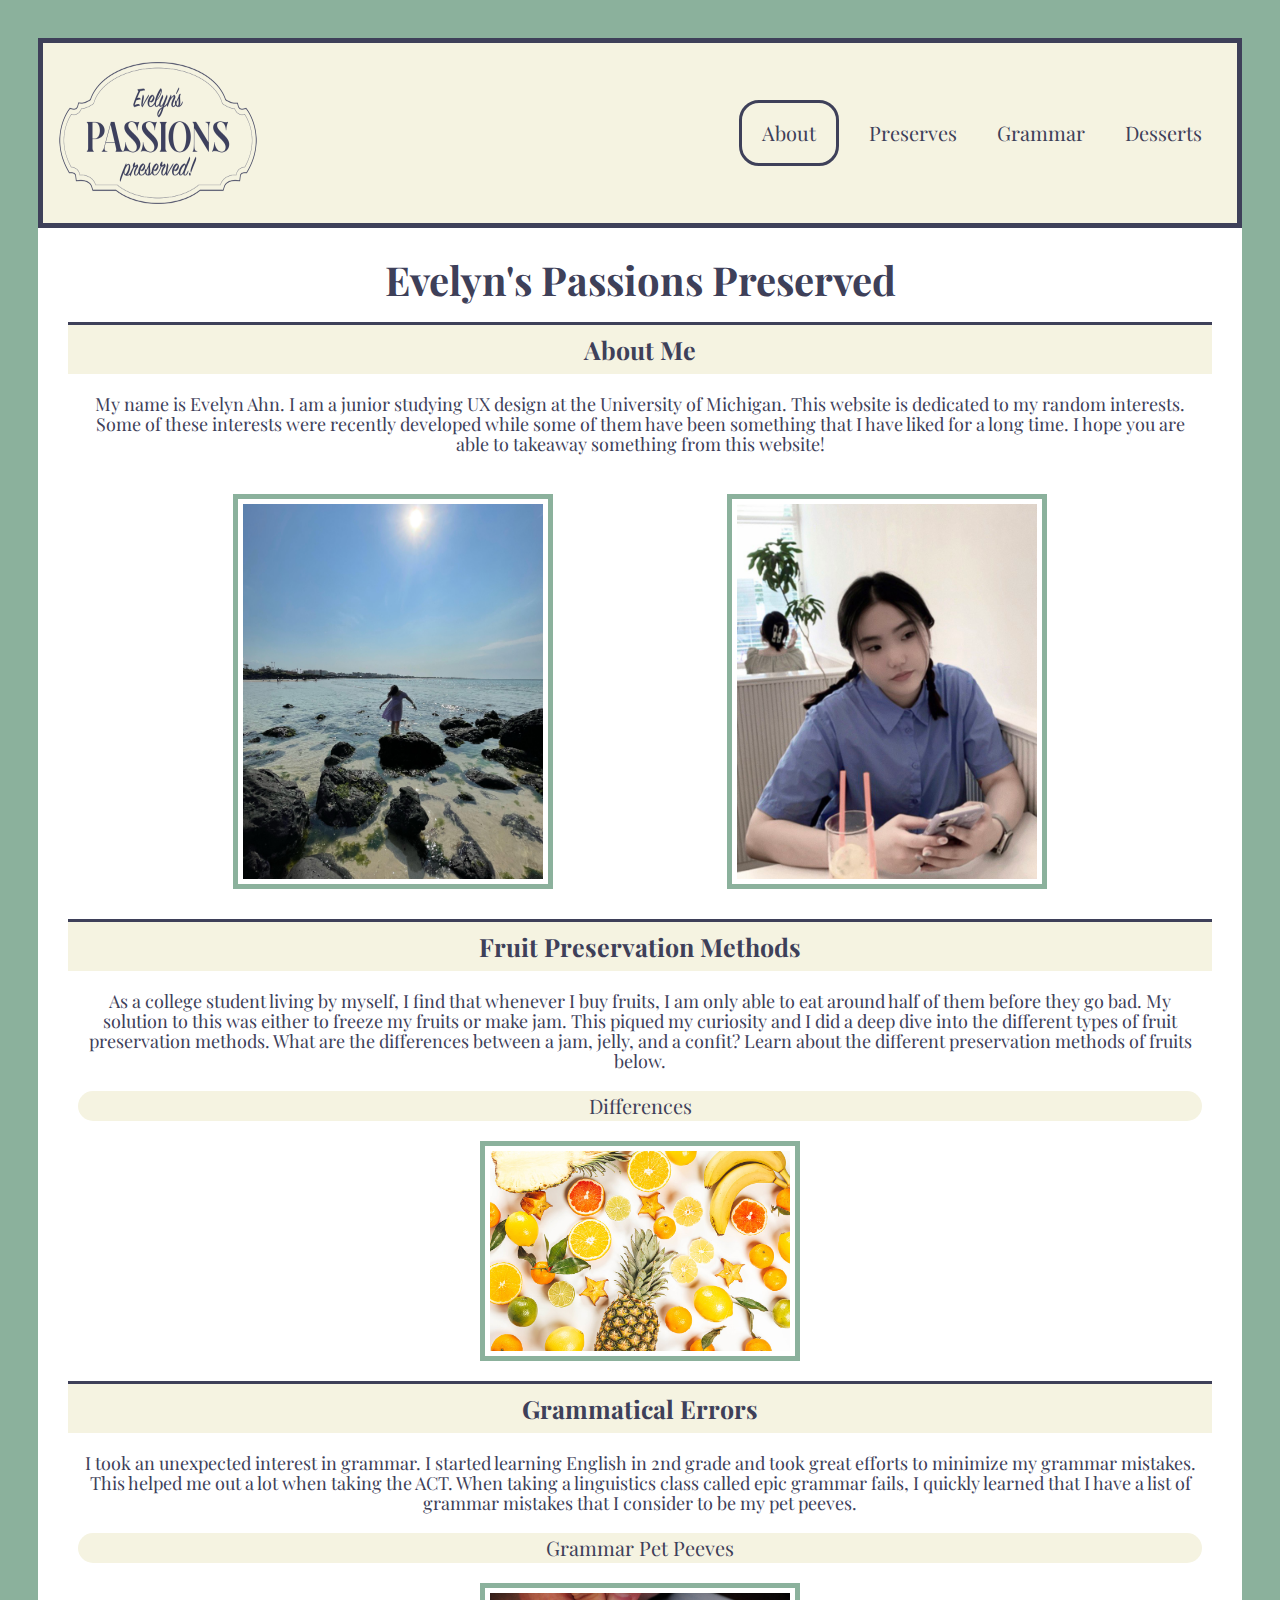
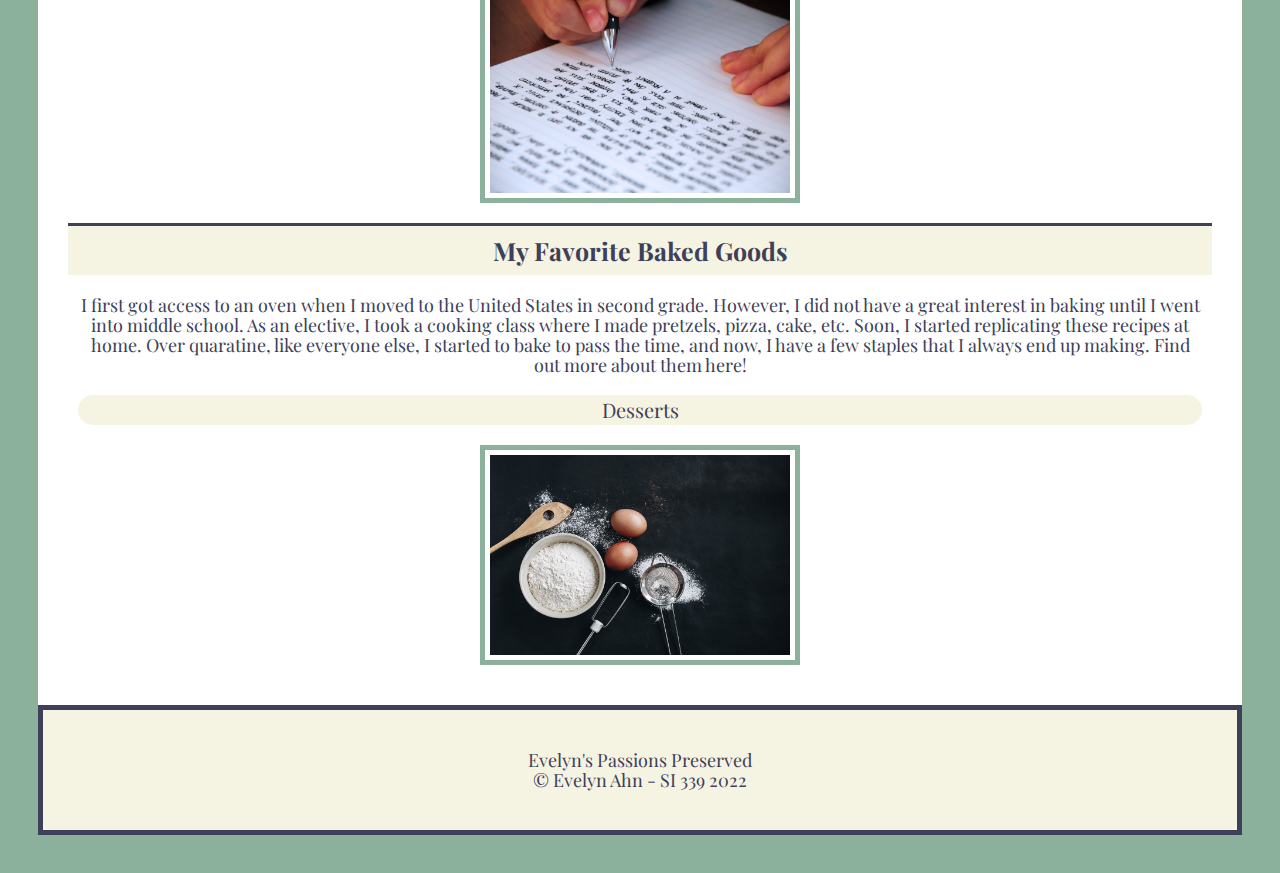
<file: index.html>
<!DOCTYPE html>
<html lang="en">
    <head>
        <meta charset="UTF-8">
        <meta http-equiv="X-UA-Compatible" content="IE=edge">
        <meta name="viewport" content="width=device-width, initial-scale=1.0">
        <title>Evelyn's Passions Preserved</title>
        <link rel="icon" type="image/x-icon" href="images/icon.ico">
        <link rel="stylesheet" type="text/css" href="css/html5reset.css">
        <link rel="stylesheet" type="text/css" href="css/style.css">
    </head>
    <body>
        <a class="skip" href="index.html">Skip to Main Content</a></div>
        <header>
            <img src="images/logo.png" alt="Evelyn's Passions Preserved Logo" id="logo">
            <nav>
                <ul>
                    <li class="active"><a href="index.html">About</a></li>
                    <li><a href="methods.html">Preserves</a></li>
                    <li><a href="grammar.html">Grammar</a></li>
                    <li><a href="desserts.html">Desserts</a></li>
                </ul>
            </nav>
        </header>
        <main class="container">
            <div class = overview>
                <h1>Evelyn's Passions Preserved</h1>
            </div>
    
            <div class="about text-block" tabindex="0">
                <h2>About Me</h2>
                <p>My name is Evelyn Ahn. I am a junior studying UX design at the University of Michigan. This website is dedicated to my random interests. Some of these interests were recently developed while some of them have been something that I have liked for a long time. I hope you are able to takeaway something from this website!</p>
            </div>

            <div class="about-image">
                <img class="evelyn1" src="images/evelyn.jpg" alt="Girl standing in the water at the beach">
                <img class="evelyn2" src="images/evelyn5.jpg" alt="Girl at a cafe">
            </div>
    
            <div class="div-image">
                <div>
                    <h2>Fruit Preservation Methods</h2>
                    <p>As a college student living by myself, I find that whenever I buy fruits, I am only able to eat around half of them before they go bad. My solution to this was either to freeze my fruits or make jam. This piqued my curiosity and I did a deep dive into the different types of fruit preservation methods. What are the differences between a jam, jelly, and a confit? Learn about the different preservation methods of fruits below.</p>
                    <a href="methods.html">Differences</a>
                </div>
                <!-- https://www.flickr.com/photos/30478819@N08/50756523663 -->
                <img src="images/fruits.jpeg" alt="Scattered array of different fruits" class="slide-image">
        
                <div>
                    <h2>Grammatical Errors</h2>
                    <p>I took an unexpected interest in grammar. I started learning English in 2nd grade and took great efforts to minimize my grammar mistakes. This helped me out a lot when taking the ACT. When taking a linguistics class called epic grammar fails, I quickly learned that I have a list of grammar mistakes that I consider to be my pet peeves.</p>
                    <a href="grammar.html">Grammar Pet Peeves</a>
                </div>
                <!-- https://t3.gstatic.com/images?q=tbn:ANd9GcTUjy-4EYOruxSwTkQKOpcZ0thOytoQE11iPOmS9Ztt4dtNvtyO -->
                <img src="images/writing.jpeg" alt ="A person writing on paper" class="slide-image">
        
                <div>
                    <h2>My Favorite Baked Goods</h2>
                    <p>I first got access to an oven when I moved to the United States in second grade. However, I did not have a great interest in baking until I went into middle school. As an elective, I took a cooking class where I made pretzels, pizza, cake, etc. Soon, I started replicating these recipes at home. Over quaratine, like everyone else, I started to bake to pass the time, and now, I have a few staples that I always end up making. Find out more about them here!</p>
                    <a href="desserts.html">Desserts</a>
                </div>
            </div>
                <!-- https://www.flickr.com/photos/30478819@N08/25291626418 -->
                <img src="images/baking.jpg" alt="Flour, eggs, sift, and spatula on granite" class="slide-image">

        </main>
        <footer>
            <p>Evelyn's Passions Preserved<br>
            &copy; Evelyn Ahn - SI 339 2022</p>
        </footer>
    </body>      
</html>
</file>
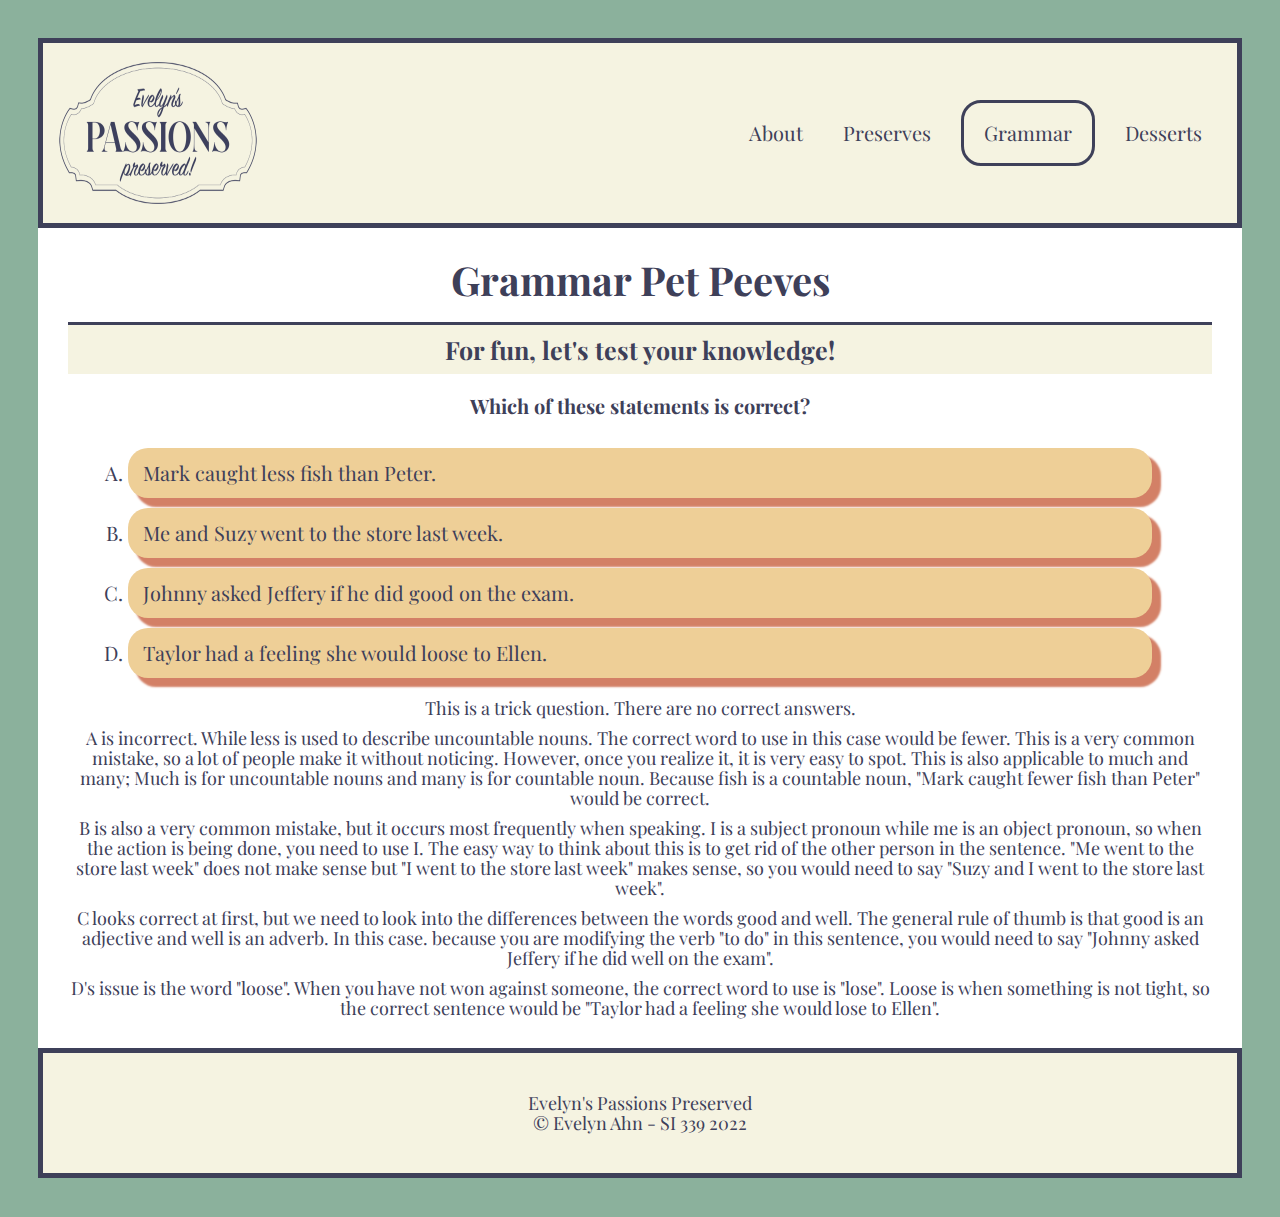
<file: grammar.html>
<!DOCTYPE html>
<html lang="en">
    <head>
        <meta charset="UTF-8">
        <meta http-equiv="X-UA-Compatible" content="IE=edge">
        <meta name="viewport" content="width=device-width, initial-scale=1.0">
        <title>Grammar Pet Peeves</title>
        <link rel="icon" type="image/x-icon" href="images/icon.ico">
        <link rel="stylesheet" type="text/css" href="css/html5reset.css">
            <link rel="stylesheet" type="text/css" href="css/style.css">
    </head>
    <body>
        <a class="skip" href = "index.html">Skip to Main Content</a></div>
        <header>
            <img src="images/logo.png" alt="Evelyn's Passions Preserved Logo" id="logo">
            <nav>
                <ul>
                    <li><a href="index.html">About</a></li>
                    <li><a href="methods.html">Preserves</a></li>
                    <li class="active"><a href="grammar.html">Grammar</a></li>
                    <li><a href="desserts.html">Desserts</a></li>
                </ul>
            </nav>
        </header>
        <main>
            <h1>Grammar Pet Peeves</h1>
            <h2>For fun, let's test your knowledge!</h2>
            <h3>Which of these statements is correct?</h3>
            <ol type="A">
                <li>Mark caught less fish than Peter.</li>
                <li>Me and Suzy went to the store last week.</li>
                <li>Johnny asked Jeffery if he did good on the exam.</li>
                <li>Taylor had a feeling she would loose to Ellen.</li>
            </ol>
            <p>This is a trick question. There are no correct answers.</p>
            <p>A is incorrect. While less is used to describe uncountable nouns. The correct word to use in this case would be fewer. This is a very common mistake, so a lot of people make it without noticing. However, once you realize it, it is very easy to spot. This is also applicable to much and many; Much is for uncountable nouns and many is for countable noun. Because fish is a countable noun, "Mark caught fewer fish than Peter" would be correct.</p>
            <p>B is also a very common mistake, but it occurs most frequently when speaking. I is a subject pronoun while me is an object pronoun, so when the action is being done, you need to use I. The easy way to think about this is to get rid of the other person in the sentence. "Me went to the store last week" does not make sense but "I went to the store last week" makes sense, so you would need to say "Suzy and I went to the store last week".</p>
            <p>C looks correct at first, but we need to look into the differences between the words good and well. The general rule of thumb is that good is an adjective and well is an adverb. In this case. because you are modifying the verb "to do" in this sentence, you would need to say "Johnny asked Jeffery if he did well on the exam".</p>
            <p>D's issue is the word "loose". When you have not won against someone, the correct word to use is "lose". Loose is when something is not tight, so the correct sentence would be "Taylor had a feeling she would lose to Ellen".</p>
        </main>
        <footer>
            <p>Evelyn's Passions Preserved<br>
            &copy; Evelyn Ahn - SI 339 2022</p>
        </footer>
    </body>
</html>
</file>
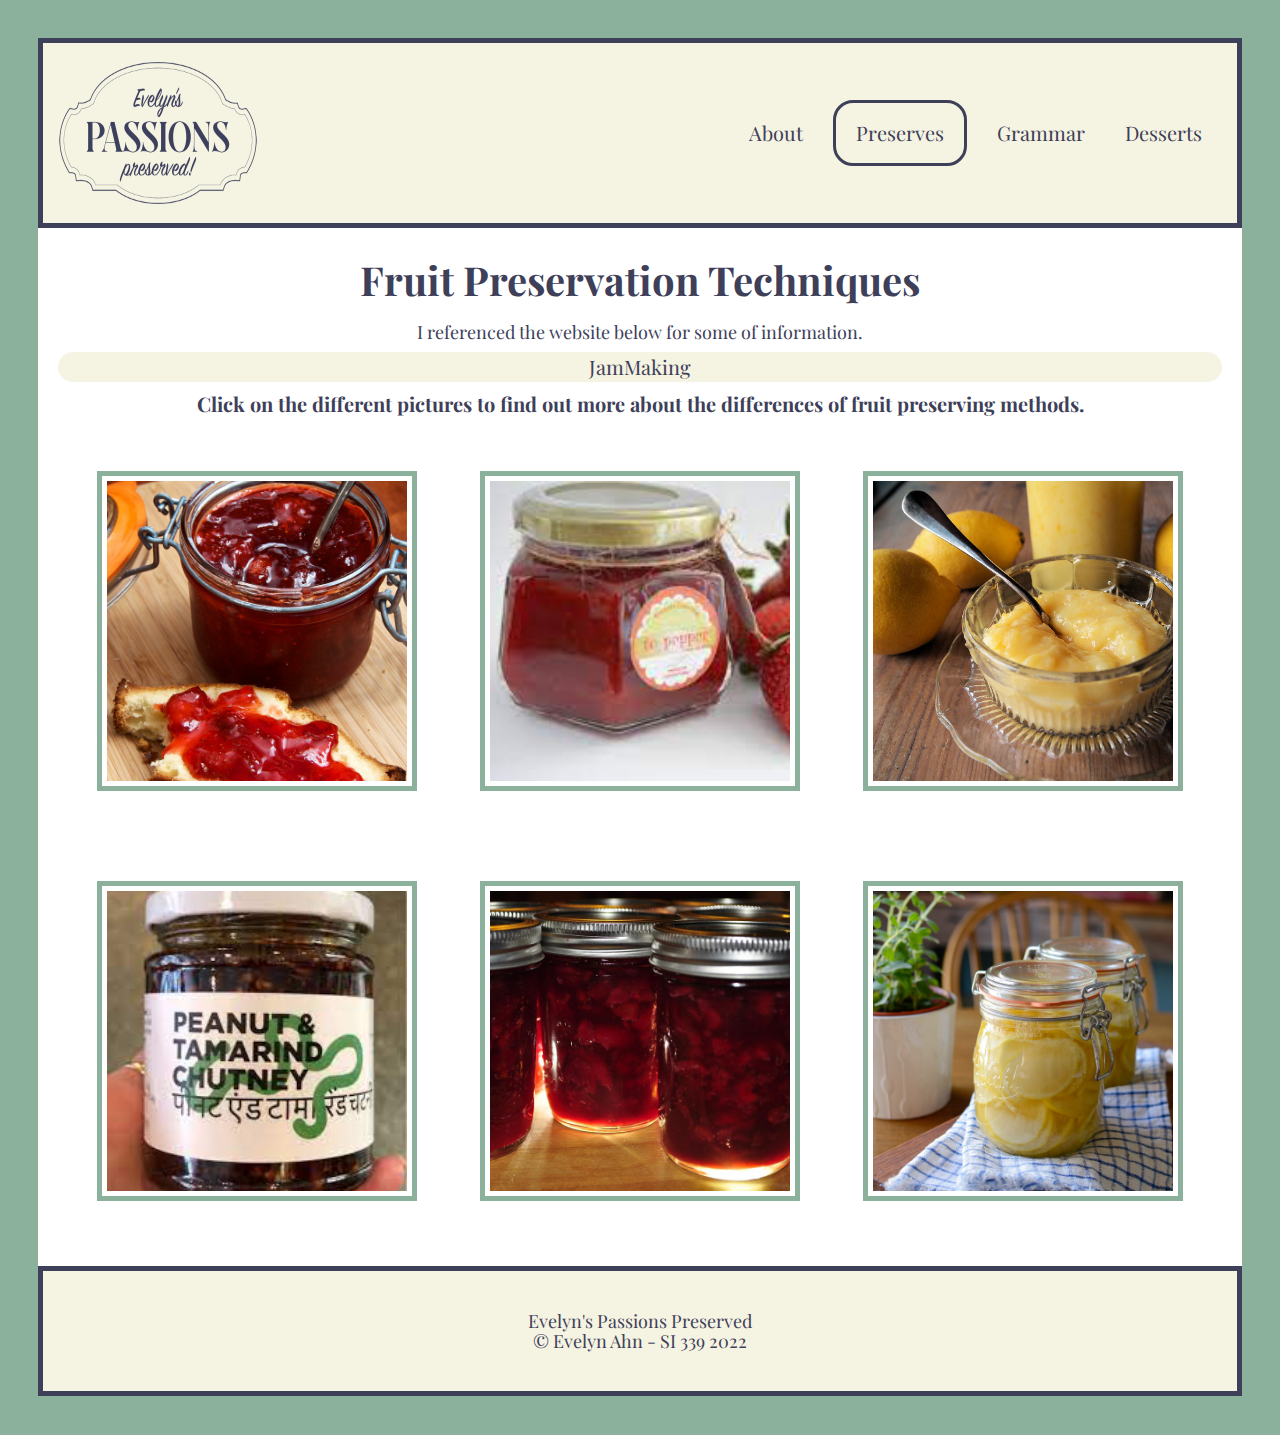
<file: methods.html>
<!DOCTYPE html>
<html lang="en">
    <head>
        <meta charset="UTF-8">
        <meta http-equiv="X-UA-Compatible" content="IE=edge">
        <meta name="viewport" content="width=device-width, initial-scale=1.0">
        <title>Fruit Preservation Techniques</title>
        <link rel="icon" type="image/x-icon" href="images/icon.ico">
        <link rel="stylesheet" type="text/css" href="css/html5reset.css">
        <link rel="stylesheet" type="text/css" href="css/style.css">
    </head>
    <body>
        <a class="skip" href = "index.html">Skip to Main Content</a></div>
        <header>
            <img src="images/logo.png" alt="Evelyn's Passions Preserved Logo" id="logo">
            <nav>
                <ul>
                    <li><a href="index.html">About</a></li>
                    <li class="active"><a href="methods.html">Preserves</a></li>
                    <li><a href="grammar.html">Grammar</a></li>
                    <li><a href="desserts.html">Desserts</a></li>
                </ul>
            </nav>
        </header>
        <main>
            <h1>Fruit Preservation Techniques</h1>
            <p>I referenced the website below for some of information.</p>
            <a href="http://www.jam-making.com/jam_preserve_types.html" id="JamMaking">JamMaking</a>
            <h3>Click on the different pictures to find out more about the differences of fruit preserving methods.</h3>

            <div class="preserve-image" id="preserve">
                <!-- https://www.flickr.com/photos/djwtwo/7391037958 -->
                <a class="button" href="#popup10"><img src="images/jam.jpeg"></a>
                <div id="popup10" class="overlay">
                    <div class="popup">
                        <h2>Jam</h2>
                        <a class="close" href="#">&times;</a>
                        <div class="content">
                            Jam is made up of chopped fruit and sugar.
                        </div>
                    </div>
                </div>
                <!-- https://encrypted-tbn1.gstatic.com/images?q=tbn:ANd9GcTXIOGlhO_ZabwNl1VuhsqWtykhk427Fanwm-5wzbloy7Q5VTc- -->
                <a class="button" href="#popup11"><img src="images/jelly.jpeg"></a>
                <div id="popup11" class="overlay">
                    <div class="popup">
                        <h2>Jelly</h2>
                        <a class="close" href="#">&times;</a>
                        <div class="content">
                            Jelly is similar to jam, but made with fruit juice and sugar.
                        </div>
                    </div>
                </div>
                <!-- https://www.randomlengthsnews.com/archives/2019/05/07/blended-lemon-bender/23194 -->
                <a class="button" href="#popup12"><img src="images/curd.jpeg"></a>
                <div id="popup12" class="overlay">
                    <div class="popup">
                        <h2>Curd</h2>
                        <a class="close" href="#">&times;</a>
                        <div class="content">
                            Curd is a thicker consistency than jams and are made with sugar, butter, eggs, fruit juice, and zest of a citrus fruit.
                        </div>
                    </div>
                </div>
                <!-- https://www.getlocal.ie/product/i7zt3/sheridan-s-chutney-for-cheese -->
                <a class="button" href="#popup13"><img src="images/chutney.jpeg"></a>
                <div id="popup13" class="overlay">
                    <div class="popup">
                        <h2>Chutney</h2>
                        <a class="close" href="#">&times;</a>
                        <div class="content">
                            Chutney is a mixture of fruit, vegetables, sugar, vinegar, and spice.
                        </div>
                    </div>
                </div>
                <!-- https://www.diffen.com/difference/Jam_vs_Preserves -->
                <a class="button" href="#popup14"><img src="images/preserves.jpeg"></a>
                <div id="popup14" class="overlay">
                    <div class="popup">
                        <h2>Preserves</h2>
                        <a class="close" href="#">&times;</a>
                        <div class="content">
                            Although very similar to a jam, a preserve uses bigger chunks or whole pieces of fruit.
                        </div>
                    </div>
                </div>
                <!-- https://www.beyondkimchee.com/korean-lemon-syrup/ -->
                <a class="button" href="#popup15"><img src="images/cheong.jpeg"></a>
                <div id="popup15" class="overlay">
                    <div class="popup">
                        <h2>Cheong</h2>
                        <a class="close" href="#">&times;</a>
                        <div class="content">
                            Cheong is a Korean preservation method that creates a syrup like consistency by suspending fruit in sugar or honey.                        </div>
                    </div>
                </div>
            </div>
            
        </main>
        <footer>
            <p>Evelyn's Passions Preserved<br>
            &copy; Evelyn Ahn - SI 339 2022</p>
        </footer>
    </body>
</html>
</file>
<file: css/style.css>
/* Imported Playfair Display, the main font for my portfolio */
@import url('https://fonts.googleapis.com/css?family=Playfair+Display&display=swap');

/* Animating logo */
#logo img {
    height: 60px;
    width: auto;
}
#logo {
    height: 150px;
    -webkit-transition: all 0.2s ease-out;
    transition: all 0.2s ease-out;
}
#logo {
    animation: fadingin;
    animation-duration: 3s; 
}  
@keyframes fadingin {
    from { opacity: 0;}
    to { opacity: 1;}
} 

/* mobile view */
body {
    color: #3e4059;
    background-color: #8bb19c;
    margin: 3%;
    font-family: 'Playfair Display', Helvetica, sans-serif;
}

header {
    background-color: #f5f3e1;
    border: 5px solid #3e4059;
    display: flex;
    padding: 15px;
    flex-direction: column;
    align-items: center;
}

nav li {
    padding: 20px;
    font-size: 20px;
    text-align: center;
    margin: auto;
    display: flex;
    flex-direction: column;
    align-items: center;
}

li:hover {
    background-color: #eecf97;
    box-shadow: 8px 8px 2px 1px #d38066;
    border-radius: 20px;
    padding: 15px;
    margin: 10px;
    transform: translateY(-4px);
}

li.active {
    border: solid #3e4059;
    border-radius: 20px;
    margin: 10px;
}

a {
    text-decoration: none;
}

li a {
    color: #3e4059;
}

div a, div p {
    margin: 20px;
}

ol {
    margin: 20px 60px;
}

ol li {
    background-color: #eecf97;
    box-shadow: 8px 8px 2px 1px #d38066;
    border-radius: 20px;
    padding: 15px;
    margin: 10px;
}

/* Styling buttons for going to different pages */
div a, #JamMaking {
    display: block;
    color: #3e4059;
    background-color: #f5f3e1;
    padding: 5px;
    border-radius: 30px;
    text-align: center;
}

.button {
    background-color: transparent;
}

main {
    background-color: #FFFFFF;
    font-size: 20px;
    padding: 20px;
}

h1 {
    text-align: center;
    font-weight: 700;
    font-size: 40px;
    padding: 12px;
    margin-bottom: 10px;
}

h2 {
    text-align: center;
    font-weight: 700;
    font-size: 25px;
    padding: 12px;
    border-top: solid 3px #3e4059;
    margin: 10px;
}

h3 {
    text-align: center;
    padding: 12px;
}

iframe{
    margin-left: auto;
    margin-right: auto;
    display: block;
    border-radius: 5px;
  }

p {
    font-size: 18px;
    margin: 10px;
    text-align: center;
    line-height: 20px;
}

main img{
    width: 250px;
    display: block;
    margin: 20px auto 20px auto;
    border: 3px solid #fdc67d;
    padding: 5px;
}

main img:hover{
    border: dotted 10px #8bb19c;
    box-shadow: 8px 8px 2px 1px #d38066;
    padding: 15px;
}

/* Creating pop-ups */
.overlay {
    position: fixed;
    top: 0;
    bottom: 0;
    left: 0;
    right: 0;
    background: rgba(0, 0, 0, 0.7);
    transition: opacity 500ms;
    visibility: hidden;
    opacity: 0;
}
.overlay:target {
    visibility: visible;
    opacity: 1;
}
.popup .close {
    position: absolute;
    top: 20px;
    right: 10px;
    transition: all 200ms;
    font-size: 30px;
    font-weight: bold;
    text-decoration: none;
    color: #3e4059;
}
.popup .close:hover {
    color: #d38066;
    border: 1px solid #d38066;
}
.popup {
    margin: 70px auto;
    padding: 20px;
    background: #f5f3e1;
    border-radius: 5px;
    width: 30%;
    position: relative;
}

/* Skip to main content is hidden until tabbed */
a.skip {
    background: #FFFFFF;
    left: 0;
    padding: 6px;
    position: absolute;
    top: -40px;
    -webkit-transition: top 1s ease-out;
    transition: top 1s ease-out;
    z-index: 1;
}
a.skip:focus{
    top:20px;
    color: #3e4059;
}

/* Styling footer */
footer {
    background-color: #f5f3e1;
    border: 5px solid #3e4059;
    padding: 30px;
}
footer p{
    text-align: center;
}

/* tablet view */
@media screen and (min-width: 800px){
    header {
        flex-direction: row;
        justify-content: space-between; 
    }

    #logo {
        width: 200px;
    }

    ul{
        display: flex;
        flex-direction: row;
    }
    
    nav li {
        width: 20%;
    }

    body > header {
        position: sticky;
        top: 0;
    }

    iframe {
        width: 560px;
        height: 315px;
    }

    h2 {
        background-color: #c8cae3;
    }

    main img {
        border: 5px dashed #d38066;
    }

    /* Set up column grid for containers */
    .about-image, .dessert-image, .preserve-image{
        display: grid;
        grid-template-columns: auto auto;
        grid-template-rows: auto;
        align-content: center;
        justify-items: center;
        margin: auto; 
        justify-content: space-evenly;
    }
}

@media screen and (min-width: 1100px){
    iframe {
        width: 840px;
        height: 472.5px;
    }

    h2 {
        background-color: #f5f3e1;
    }

    main img {
        width: 300px;
        border: 5px solid #8bb19c;
    }

    .dessert-image, .preserve-image{
        display: grid;
        grid-template-columns: auto auto auto;
        grid-template-rows: auto;
        align-content: center;
        justify-items: center;
        margin: auto; 
        justify-content: space-evenly;
    }
}

/* turns off logo animation when enabled */
@media (prefers-reduced-motion: reduce){
    #logo {
        animation: none;
    }
}
</file>
